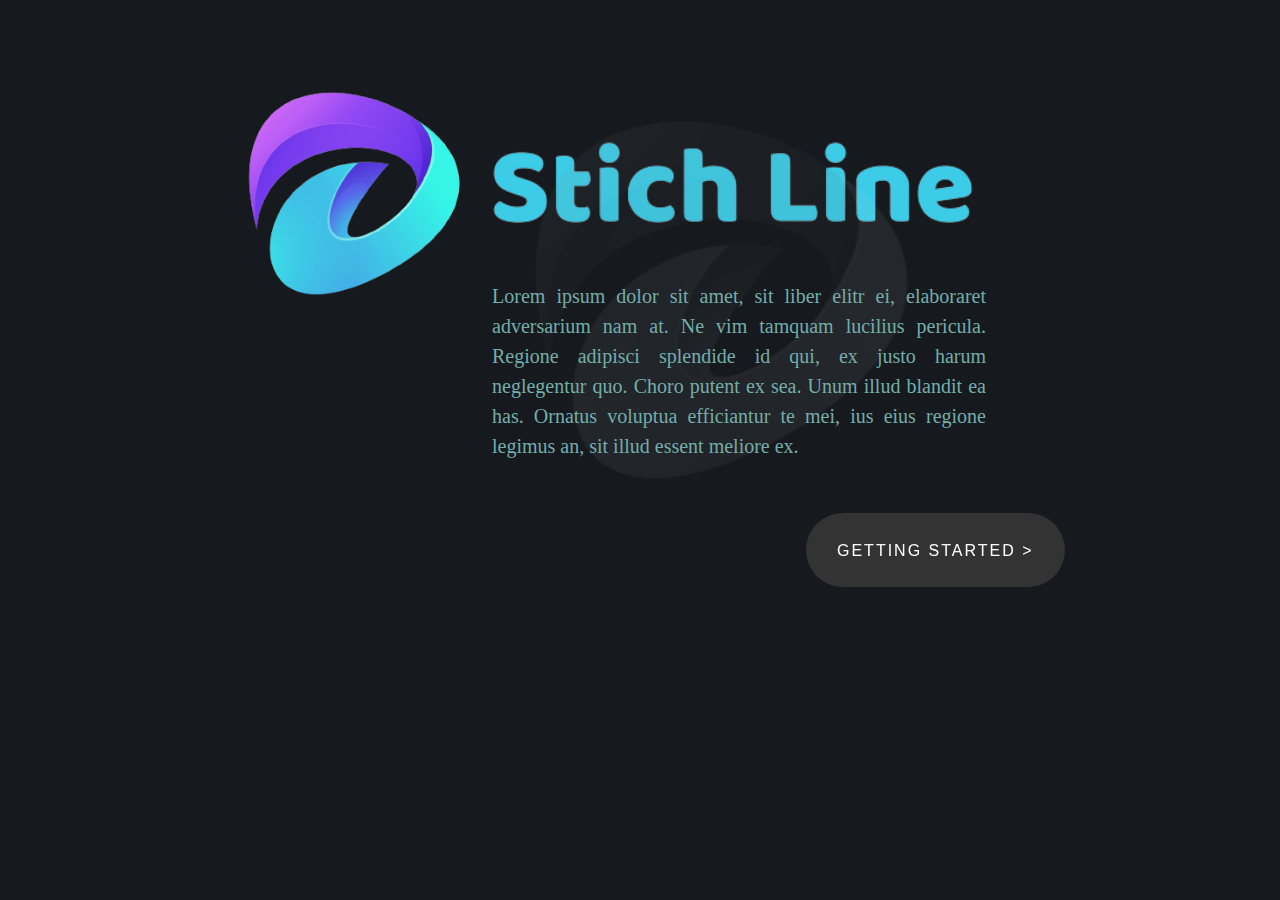
<file: FrontEnd/Homepage/index.html>
<!DOCTYPE html>
<html lang="en">
<head>
    <meta charset="UTF-8">
    <title>Title</title>
    <link href="assests/css/style.css" rel="stylesheet">
    <link href="assests/css/bootstrap.css" rel="stylesheet">
</head>
<body class="main-body">

<div >
    <img class="img-set" src="assests/img/bannerlogo.png" alt="">
    <img class="img-set2" src="assests/img/bannertetx.png" alt="">
    <img class="img-set3" src="assests/img/banner2.png" alt="">
    <p class="bannertetx">Lorem ipsum dolor sit amet, sit liber elitr ei, elaboraret adversarium nam at. Ne vim tamquam lucilius pericula. Regione adipisci splendide id qui, ex justo harum neglegentur quo. Choro putent ex sea. Unum illud blandit ea has. Ornatus voluptua efficiantur te mei, ius eius regione legimus an, sit illud essent meliore ex.</p>
    <div id="nav" class="nav-main-body">

        <ul class="nav-menu">
            <li><a href="#" class="three-d"  href="javascript:switchToLogin();" onclick='switchToLogin();'  >
                SignU
                <span class="three"><span class="front">Getting Started  ></span><span class="back">Getting Started  ></span></span>
            </a></li>

        </ul>


    </div>

</div>

<script src="assests/js/jquery-3.6.0.min.js"></script>
<script src="assests/js/bootstrap.min.js"></script>
<script src="https://code.jquery.com/jquery-3.3.1.slim.min.js" integrity="sha384-q8i/X+965DzO0rT7abK41JStQIAqVgRVzpbzo5smXKp4YfRvH+8abtTE1Pi6jizo" crossorigin="anonymous"></script>
<script src="https://cdnjs.cloudflare.com/ajax/libs/popper.js/1.14.7/umd/popper.min.js" integrity="sha384-UO2eT0CpHqdSJQ6hJty5KVphtPhzWj9WO1clHTMGa3JDZwrnQq4sF86dIHNDz0W1" crossorigin="anonymous"></script>
<script src="https://stackpath.bootstrapcdn.com/bootstrap/4.3.1/js/bootstrap.min.js" integrity="sha384-JjSmVgyd0p3pXB1rRibZUAYoIIy6OrQ6VrjIEaFf/nJGzIxFDsf4x0xIM+B07jRM" crossorigin="anonymous"></script>
<script src="assests/js/main.js"></script>

</body>
</html>
</file>
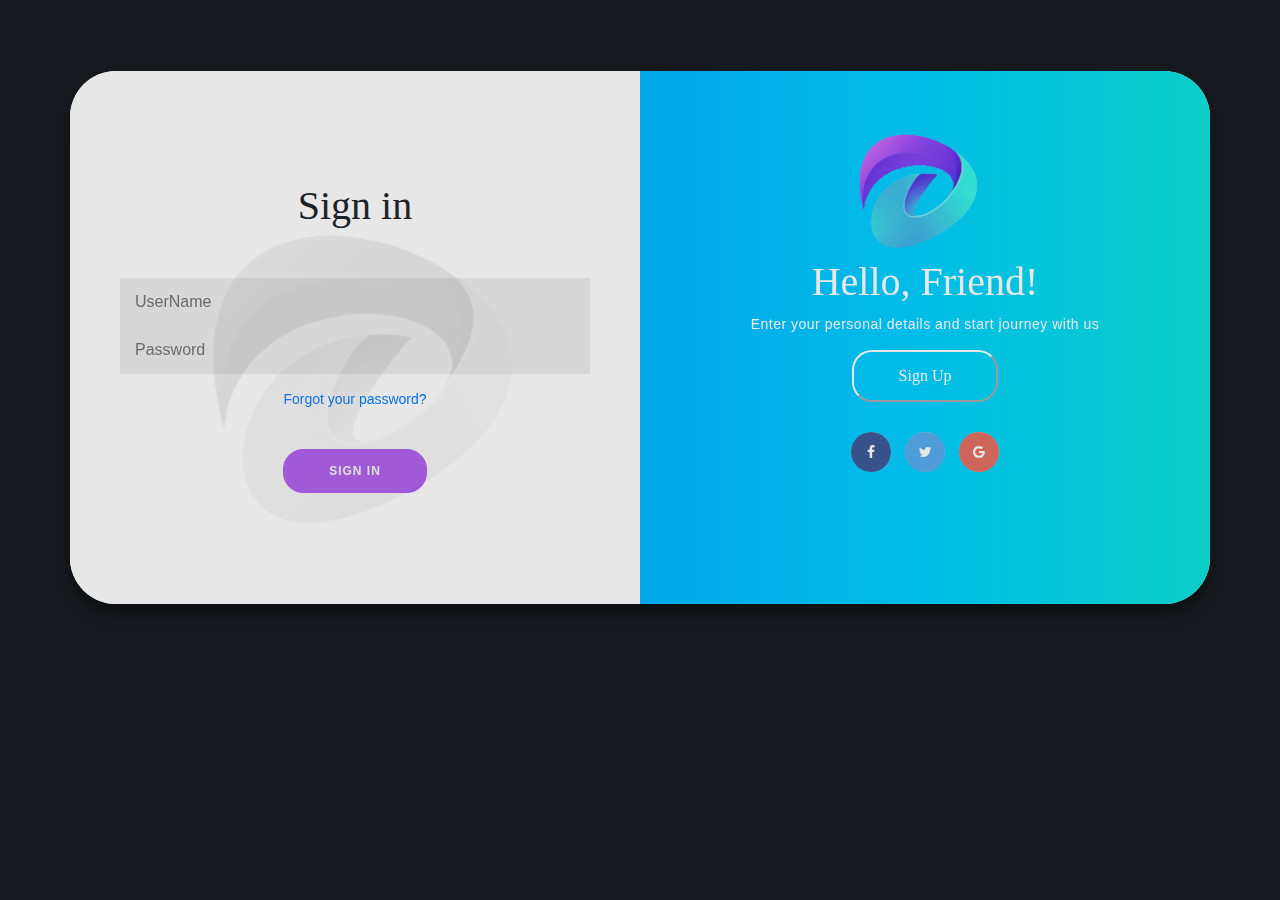
<file: FrontEnd/Signpage/index.html>
<!DOCTYPE html>
<html lang="en">
<head>
    <meta charset="UTF-8">
    <title>Title</title>
    <link src="http://maxcdn.bootstrapcdn.com/font-awesome/4.1.0/css/font-awesome.min.css" rel="stylesheet">
    <link rel="stylesheet" href="https://cdnjs.cloudflare.com/ajax/libs/font-awesome/4.7.0/css/font-awesome.min.css">
    <link href="assests/css/style.css" rel="stylesheet">
    <link href="assests/css/bootstrap.css" rel="stylesheet">
    <link rel="stylesheet" href="https://stackpath.bootstrapcdn.com/bootstrap/4.3.1/css/bootstrap.min.css" integrity="sha384-ggOyR0iXCbMQv3Xipma34MD+dH/1fQ784/j6cY/iJTQUOhcWr7x9JvoRxT2MZw1T" crossorigin="anonymous">
    <link href="https://maxcdn.bootstrapcdn.com/font-awesome/4.5.0/css/font-awesome.min.css" rel="stylesheet" />
</head>
<body class="main-body">



<div class="container" id="container">
    <div class="form-container sign-up-container">
        <form action="#" >
            <h1 class="crttext">Create Account</h1>

            <input type="text" placeholder="Name"  id="nameid"/>
            <input type="email" placeholder="Email" id="emailid"/>
            <input type="text" placeholder="Mobile" id="mobileid" />
            <input type="text" placeholder="Address" id="addressid" />
            <input type="text" placeholder="UserName" id="unameid" />
            <input type="password" placeholder="Password" id="passwordid" />
            <img class="img-set3" src="assests/img/banner2.png" alt="">
            <br>
            <button class="btns" id="btnSignup">Sign Up</button>
        </form>
    </div>
    <div class="form-container sign-in-container">
        <form action="#">
            <h1 class="signtxt">Sign in</h1>
           <input type="text" placeholder="UserName"  id="txtUsername"/>
            <input type="password" placeholder="Password"  id="passwordd"/>
            <img class="img-set3" src="assests/img/banner2.png" alt="">
            <a href="#">Forgot your password?</a>
            <br>
            <button class="btns" id="btn-login">Sign In</button>
        </form>
    </div>
    <div class="overlay-container">
        <div class="overlay">
            <div class="overlay-panel overlay-left">
                <img class="img-set" src="assests/img/bannerlogo.png" alt="">
                <h1>Welcome Back!</h1>
                <p>To keep connected with us please login with your personal info</p>
                <button class="ghost" id="signIn">Sign In</button>
                <br>
                <div class="social-container">
                    <a href="#" class="social"><i class="fa fa-facebook"></i></a>
                    <a href="#" class="social"><i class="fa fa-twitter"></i></a>
                    <a href="#" class="social"><i class="fa fa-google"></i></a>
                </div>
            </div>
            <div class="overlay-panel overlay-right">
                <img class="img-set" src="assests/img/bannerlogo.png" alt="">
                <h1>Hello, Friend!</h1>
                <p>Enter your personal details and start journey with us</p>
                <button class="ghost" id="signUp">Sign Up</button>
                <br>
                <div class="social-container">
                    <a href="#" class="social"><i class="fa fa-facebook"></i></a>
                    <a href="#" class="social"><i class="fa fa-twitter"></i></a>
                    <a href="#" class="social"><i class="fa fa-google"></i></a>
                </div>
            </div>
        </div>
    </div>
</div>


<script src="assests/js/jquery-3.6.0.min.js"></script>
<script src="https://ajax.googleapis.com/ajax/libs/jquery/3.5.1/jquery.min.js"></script>
<script src="assests/js/bootstrap.min.js"></script>

<script src="https://cdnjs.cloudflare.com/ajax/libs/popper.js/1.14.7/umd/popper.min.js" integrity="sha384-UO2eT0CpHqdSJQ6hJty5KVphtPhzWj9WO1clHTMGa3JDZwrnQq4sF86dIHNDz0W1" crossorigin="anonymous"></script>
<script src="https://stackpath.bootstrapcdn.com/bootstrap/4.3.1/js/bootstrap.min.js" integrity="sha384-JjSmVgyd0p3pXB1rRibZUAYoIIy6OrQ6VrjIEaFf/nJGzIxFDsf4x0xIM+B07jRM" crossorigin="anonymous"></script>
<script src="assests/js/main.js"></script>

</body>
</html>
</file>
<file: FrontEnd/Homepage/assests/css/style.css>
.main-body {
    background: #161A1E;
    width:100%;
    height: 100%;
    /*z-index: 100;*/
}

.img-set {
    left: 100px;
    top: 15px;
    position: absolute;
    overflow: hidden;
    width: 504px;
}

.img-set2 {
    left: 472px;
    top: 134px;
    position: absolute;
    overflow: hidden;
    width: 504px;
}

.img-set3 {
    left: 272px;
    top: -16px;
    position: absolute;
    overflow: hidden;
    width: 891px;
    opacity: 8%;
}

.bannertetx{
    left: 492px;
    top: 281px;
    position: absolute;
    font-family: Quicksand;
    font-size: 20px;
    color: #74adaa;
    text-align: justify;
    width: 494px;
}

.nav-main-body {

//background-color: #222222;
//box-shadow: 1px 1px 1px 1px rgba(0, 0, 0, 0.19), 1px 1px 1px 1px rgba(0, 0, 0, 0.19);
    font-size: 12px;
    opacity: 1;
    position: fixed;
    top: 483px;
    left: 774px;


}
ul, li {
    list-style: none outside none;
}
/* basic menu styles */
.nav-menu {
    display: block;
    background: #74adaa;
    width:1100px;
    margin: 30px auto 30px;
}
.nav-menu > li {
    display: inline;
    float:left;
    border-right:1px solid #333;
    position: relative;
}
.nav-menu > li:last-child {
    border-right: none;
}
.nav-menu li a {
    color: #fff;
    display: block;
    text-decoration: none;
    font-family: 'Quicksand', sans-serif;
    font-smoothing: antialiased;
    text-transform: uppercase;
    overflow: visible;
    line-height: 20px;
    font-weight: 300;
    font-size: 16px;
    letter-spacing: 2px;
    padding: 39px 87px 15px 111px;
}

/* animation domination */
.three-d {
    perspective: 200px;
    transition: all .07s linear;
    position: relative;
}

.three-d:not(.active):hover {
    cursor: pointer;
}
.activated-route {
    background-color: #3CCCE7!important;
}
.activated-route-pro

.mat-icon {
    color: gray!important;

}



.three-d:not(.active):hover .three,
.three-d:not(.active):focus .three {
    transform: translateZ(-25px) rotateX(90deg);
}

.three {
    transition: all .3s ease-out;
    transform: translatez(-25px);
    transform-style: preserve-3d;
    pointer-events: none;
    position: absolute;
    top: 0;
    left: 0;
    display: block;
    width: 100%;
    height: 100%;
    border-radius: 40px;
}

.front {
    transform: rotatex(0deg) translatez(25px);

}

.back {
    transform: rotatex(-90deg) translatez(25px);
    color: #FFE7C4;
}

.front, .back {
    display: block;
    width: 100%;
    height: 100%;
    position: absolute;
    top: 0;
    left: 0;
    background: #333;
    padding: 28px 30px 15px 31px;
    color: white;
    border-radius: 40px;
    pointer-events: none;
    box-sizing: border-box;

    animation: fadeIn ease-out 4s;
}
.nav-menu li .active .front,
.nav-menu li .active .back,
.nav-menu li a:hover .front,
.nav-menu li a:hover .back {
    background-color: #3CCCE7;
    background-size: 5px 5px;
    background-position: 0 0, 30px 30px;
    color: black;

}
.nav-menu ul {
    position: absolute;
    left: -40px;
    text-align: left;
    line-height: 40px;
    font-size: 10px;
    width: 200px;
    transition: all 0.3s ease-in;
    transform-origin: 0px 0px;
    transform: rotateX(-90deg);
    backface-visibility: hidden;
}
.nav-menu > li:hover ul {
    display: block;
    transform: rotateX(0deg);
}
.items {
    margin: auto;
    right: 0;
    position: absolute;
    padding-right:  40px;
    padding-top: 20px;

}
.mat-icon{
    color: #34495e;
    cursor: pointer;
    font-size: 36px;

}
.mat-icon:hover{
    color: white;
    cursor: pointer;

    justify-content: center;

}
</file>
<file: FrontEnd/Signpage/assests/css/style.css>
@import url('https://fonts.googleapis.com/css?family=Montserrat:400,800');

* {
    box-sizing: border-box;
}

body {
    background: #f6f5f7;
    display: flex;
    justify-content: center;
    align-items: center;
    flex-direction: column;
    font-family: 'Montserrat', sans-serif;
    height: 100vh;
    margin: -20px 0 50px;
    opacity: 90%;
}

h1 {
    font-weight: bold;
    margin: 0;
    font-family: Quicksand;
}
.signtxt{
    font-family: Quicksand;
    padding-bottom: 40px;
}

.crttext{
    font-family: Quicksand;
    padding-bottom: 40px;
}

h2 {
    text-align: center;
}

p {
    font-size: 14px;
    font-weight: 100;
    line-height: 20px;
    letter-spacing: 0.5px;
    margin: 20px 0 30px;
}

span {
    font-size: 12px;
}

a {
    color: #333;
    font-size: 14px;
    text-decoration: none;
    margin: 15px 0;
}

.btns {
    border-radius: 20px;
    border: 1px solid #b35af4;
    background-color: #b35af4;
    color: #FFFFFF;
    font-size: 12px;
    font-weight: bold;
    padding: 12px 45px;
    letter-spacing: 1px;
    text-transform: uppercase;
    transition: transform 80ms ease-in;

}



button:active {
    transform: scale(0.95);
}

button:focus {
    outline: none;
}

button.ghost {
    background-color: transparent;
    border-color: #FFFFFF;
    border-radius: 20px;
    padding: 12px 45px;
    color: white;
    font-family: Quicksand;
}

form {
    background-color: #FFFFFF;
    display: flex;
    align-items: center;
    justify-content: center;
    flex-direction: column;
    padding: 0 50px;
    height: 100%;
    text-align: center;
}

input {
    background-color: #eee;
    border: none;
    padding: 12px 15px;
    margin: 8px 0;
    width: 100%;
}

.container {
    background-color: #fff;
    border-radius: 46px;
    box-shadow: 0 14px 28px rgba(0,0,0,0.25),
    0 10px 10px rgba(0,0,0,0.22);
    position: relative;
    overflow: hidden;
    width: 768px;
    max-width: 100%;
    min-height: 533px;
    position: absolute;
    top: 71px;
}

.form-container {
    position: absolute;
    top: 0;
    height: 100%;
    transition: all 0.6s ease-in-out;
}

.sign-in-container {
    left: 0;
    width: 50%;
    z-index: 2;
}

.container.right-panel-active .sign-in-container {
    transform: translateX(100%);
}

.sign-up-container {
    left: 0;
    width: 50%;
    opacity: 0;
    z-index: 1;
}

.container.right-panel-active .sign-up-container {
    transform: translateX(100%);
    opacity: 1;
    z-index: 5;
    animation: show 0.6s;
}

@keyframes show {
    0%, 49.99% {
        opacity: 0;
        z-index: 1;
    }

    50%, 100% {
        opacity: 1;
        z-index: 5;
    }
}

.overlay-container {
    position: absolute;
    top: 0;
    left: 50%;
    width: 50%;
    height: 100%;
    overflow: hidden;
    transition: transform 0.6s ease-in-out;
    z-index: 100;
}

.container.right-panel-active .overlay-container{
    transform: translateX(-100%);
}

.overlay {
    background: #0294ff;
    background: -webkit-linear-gradient(to left, #0ce3db, #00d1ff, #00b8ff, #0294ff, #b35af4);
    /*background: linear-gradient(to right, #FF4B2B, #FF416C);*/
    background: linear-gradient(to left, #0ce3db, #00d1ff, #00b8ff, #0294ff, #b35af4);
    background-repeat: no-repeat;
    background-size: cover;
    background-position: 0 0;
    color: #FFFFFF;
    position: relative;
    left: -100%;
    height: 100%;
    width: 200%;
    transform: translateX(0);
    transition: transform 0.6s ease-in-out;
}

.container.right-panel-active .overlay {
    transform: translateX(50%);
}

.overlay-panel {
    position: absolute;
    display: flex;
    align-items: center;
    justify-content: center;
    flex-direction: column;
    padding: 0 40px;
    text-align: center;
    top: 0;
    height: 100%;
    width: 50%;
    transform: translateX(0);
    transition: transform 0.6s ease-in-out;
}

.overlay-left {
    transform: translateX(-20%);
}

.container.right-panel-active .overlay-left {
    transform: translateX(0);
}

.overlay-right {
    right: 0;
    transform: translateX(0);
}

.container.right-panel-active .overlay-right {
    transform: translateX(20%);
}

.social-container {
    margin: -24px -64px;
    top: 30px;
    position: relative;
}

.social-container a {
    border: 1px solid #DDDDDD;
    border-radius: 50%;
    display: inline-flex;
    justify-content: center;
    align-items: center;
    margin: 0 5px;
    height: 40px;
    width: 40px;
}

footer {
    background-color: #222;
    color: #fff;
    font-size: 14px;
    bottom: 0;
    position: fixed;
    left: 0;
    right: 0;
    text-align: center;
    z-index: 999;
}

footer p {
    margin: 10px 0;
}

footer i {
    color: #b35af4;
}

footer a {
    color: #3c97bf;
    text-decoration: none;
}

.main-body {
    background: #161A1E;
    width:100%;
    height: 100%;
    /*z-index: 100;*/
}

.img-set3 {
    left: -69px;
    top: 54px;
    position: absolute;
    overflow: hidden;
    width: 717px;
    opacity: 11%;
    pointer-events: none;
}
.img-set {
    left: 136px;
    top: 20px;
    position: absolute;
    overflow: hidden;
    width: 282px;
    pointer-events: none;
    stroke-width: 3px;
}
.fa {
    padding: 13px;
    margin: -1px;
    /* width: 10px; */
    font-size: 30px;
    width: 85px;
    text-align: center;
    text-decoration: none;
    border-radius: 50%;
    /* border-spacing: 17px; */
    white-space: 10px;
}

/* Add a hover effect if you want */
.fa:hover {
    opacity: 0.7;
}

/* Set a specific color for each brand */

/* Facebook */
.fa-facebook {
    background: #3B5998;
    color: white;
}

/* Twitter */
.fa-twitter {
    background: #55ACEE;
    color: white;
}

.fa-google {
    background: #E46F61;
    color: white;

}
</file>
